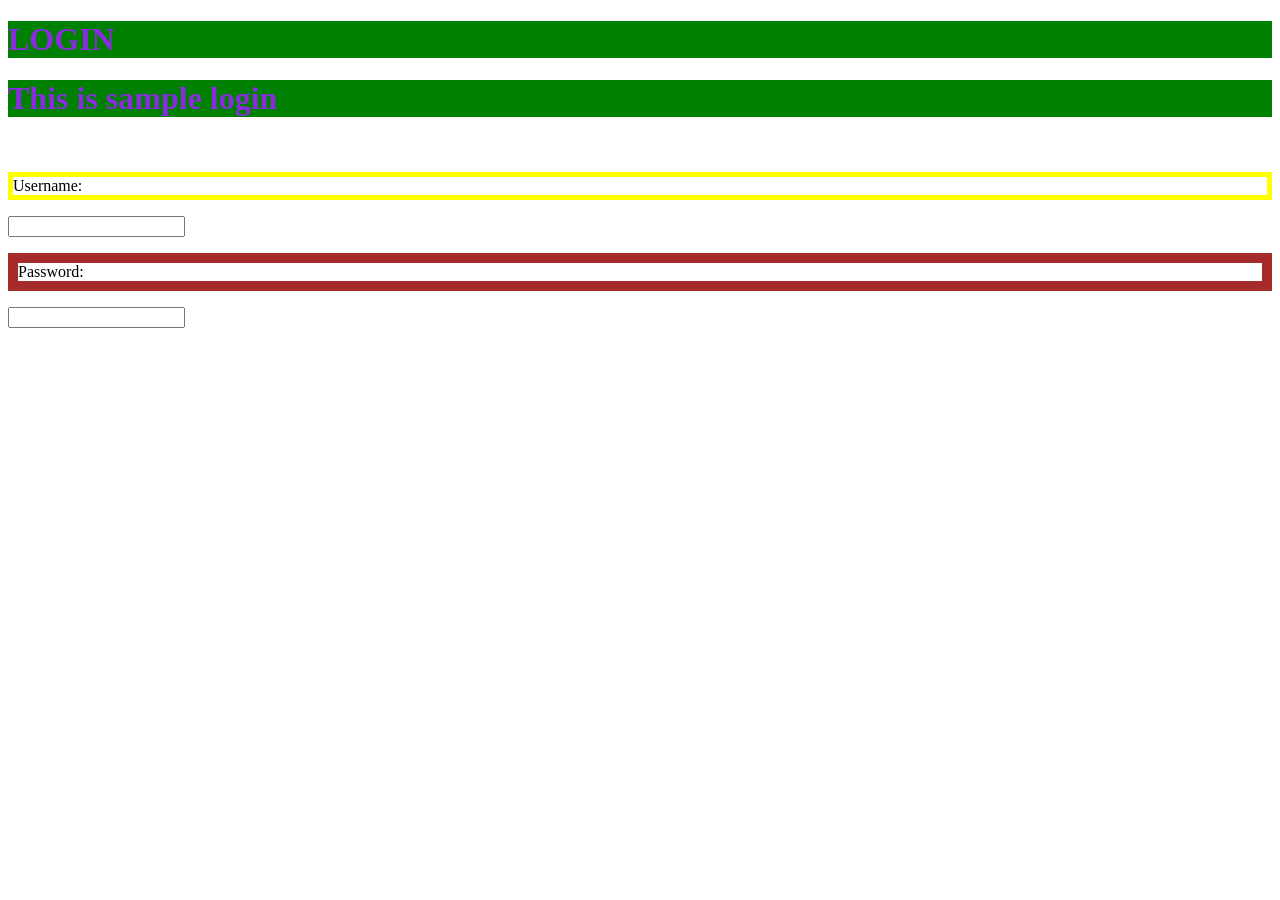
<file: CSS_selectors/index.html>
<!DOCTYPE html>
<html lang="en">
<head>
    <meta charset="UTF-8">
    <meta name="viewport" content="width=device-width, initial-scale=1.0">
    <title>Document</title>

    <style>
        h1{
            color:blueviolet;
            background-color: green;
        }

        p {
            front-size: 50px;
        }

        #ulabel{
            border:5px yellow solid;
        }

        #plabel{
            border: 10px brown solid;
        }

        .red-text{
            color:black;
        }

        .blue-bg {
            blackground-color:green;
        }
    </style>
</head>
<body>
   <h1>LOGIN</h1>
   <h1>This is sample login</h1>
   <br>
   <p id="ulabel" class="yellow-text green-bg">Username:</p>
   <input type="text" name="username" id="username">
   <br>
   <p id="plabel" class="green-text yellow">Password:</p>
   <input type="password" name="password" id="password">
</body>
</html>
</file>
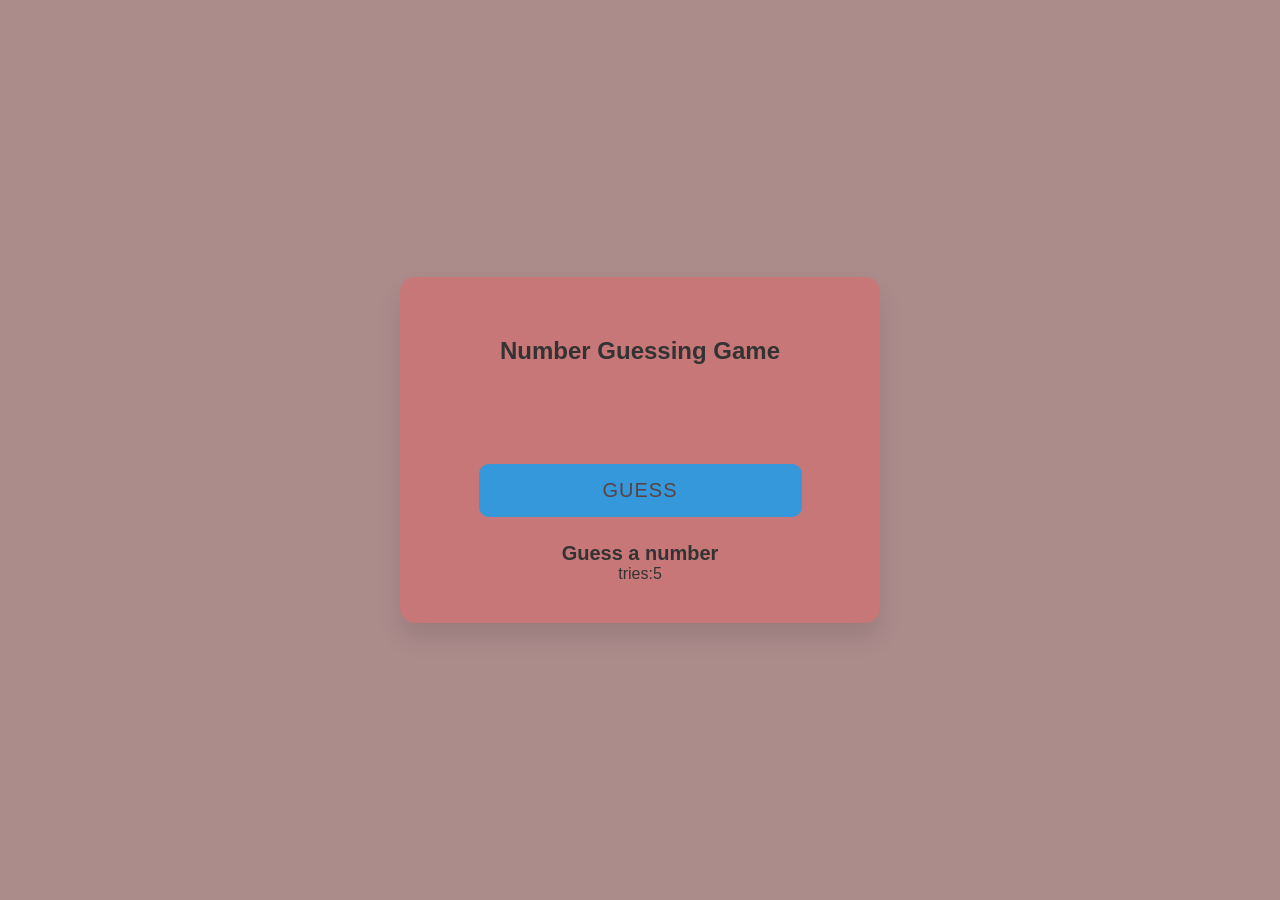
<file: geuss number/index.html>
<!DOCTYPE html>
<html lang="en">
<head>
    <meta charset="UTF-8">
    <meta name="viewport" content="width=device-width, initial-scale=1.0">
    <title>Number Guessing Game</title>
    <link rel="stylesheet" href="style.css">
    <script src="js/guess.js"></script>
    <script>
        const random = 300;
    </script>
</head>
<body>
    <div class="container">
        <div class="box">
            <h2>Number Guessing Game</h2>
            <input type="number" id="guess" placeholder="Enter your guess">
            <button type="button" onclick="checknumber()">Guess</button>
            <div id="message">Guess a number</div>
            <div id="tries">tries:5</div>
        </div>
    </div>
</body>
</html>
</file>
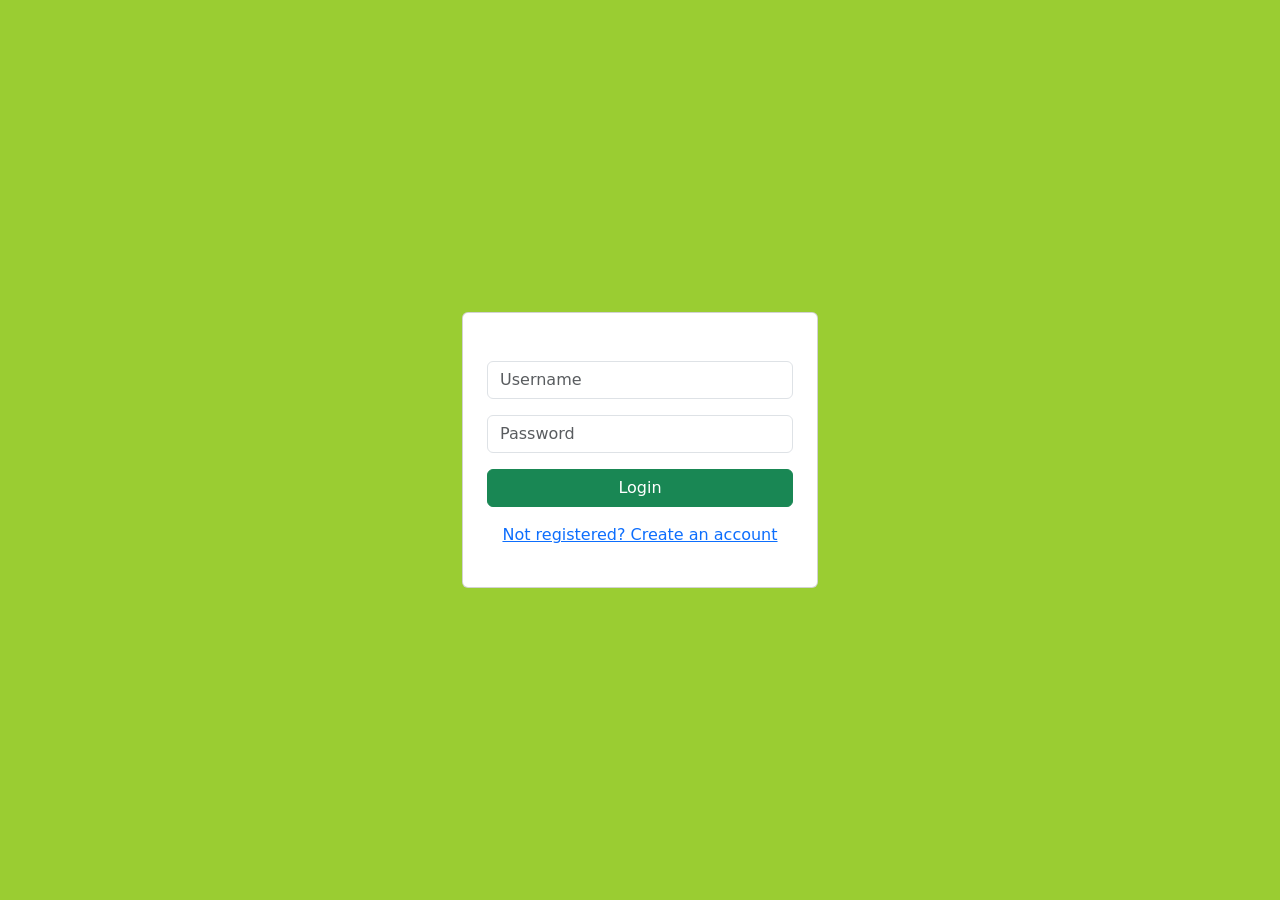
<file: Alcalde-Genro-midterm/bootstrap/index.html>
<!DOCTYPE html>
<html lang="en">
<head>
    <meta charset="UTF-8">
    <meta name="viewport" content="width=device-width, initial-scale=1.0">
    <title>Login</title>
    <link href="https://cdn.jsdelivr.net/npm/bootstrap@5.3.0-alpha1/dist/css/bootstrap.min.css" rel="stylesheet">
</head>
<body style="background-color: #9ACD32;">

<div class="container">
    <div class="row justify-content-center align-items-center" style="height: 100vh;">
        <div class="col-12 col-md-4">
            <div class="card p-4" id="login-card">
                <h2 class="text-center mb-4"></h2>
                <form id="loginForm">
                    <div class="mb-3">
                        <input type="text" class="form-control" id="uname" placeholder="Username" required>
                    </div>
                    <div class="mb-3">
                        <input type="password" class="form-control" id="pword" placeholder="Password" required>
                    </div>
                    <button type="button" class="btn btn-success w-100" onclick="validateLogin()">Login</button>
                    <p class="text-danger mt-3" id="error-message" style="display: none;"></p>
                </form>
                <p class="text-center mt-3">
                    <a href="register.html" class="text-blue">Not registered? Create an account</a>
                </p>
            </div>
        </div>
    </div>
</div>

<script src="https://cdn.jsdelivr.net/npm/bootstrap@5.3.0-alpha1/dist/js/bootstrap.bundle.min.js"></script>

<script>
    function validateLogin() {
        var username = document.getElementById("uname").value;
        var password = document.getElementById("pword").value;

        var validUsername = "admin123";
        var validPassword = "adminpass123";

        if (username === validUsername && password === validPassword) {
            alert("Login successful!");
           
            document.getElementById("login-card").classList.add("animate__animated", "animate__fadeOut");
        } else {
            var errorMessage = document.getElementById("error-message");
            errorMessage.innerText = "Invalid username or password.";
            errorMessage.style.display = "block";
            errorMessage.classList.add("animate__animated", "animate__fadeIn");
        }
    }

    window.onload = function() {
        document.getElementById("login-card").classList.add("animate__animated", "animate__fadeIn");
    }
</script>

<link rel="stylesheet" href="https://cdnjs.cloudflare.com/ajax/libs/animate.css/4.1.1/animate.min.css">

</body>
</html>
</file>
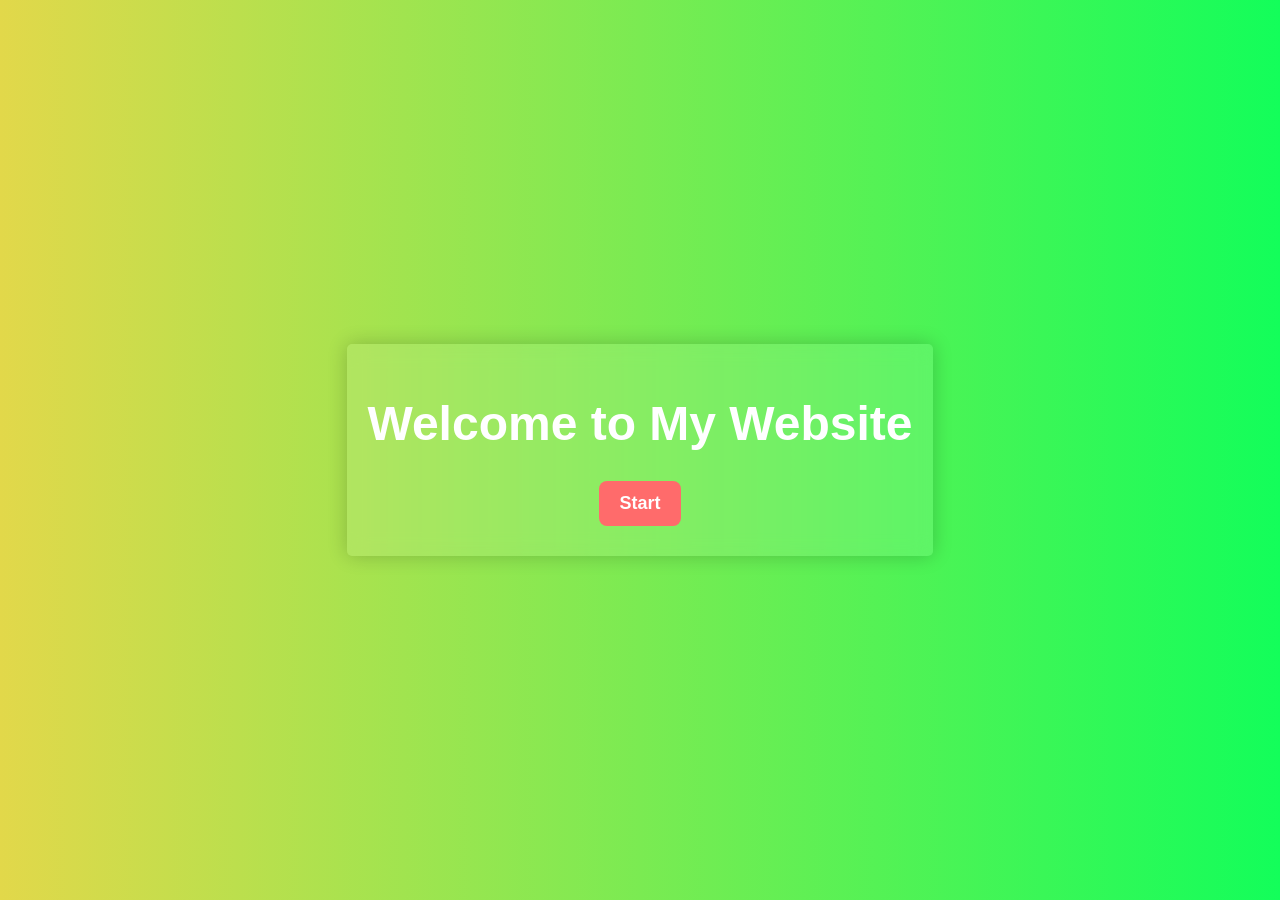
<file: DESIGN_TIPS/WebDesignTips/index.html>
<!DOCTYPE html>
<html lang="en">
<head>
    <meta charset="UTF-8">
    <meta name="viewport" content="width=device-width, initial-scale=1.0">
    <title>Welcome</title>
    <link rel="stylesheet" href="style.css">
</head>
<body>
    <div class="container">
        <h1>Welcome to My Website</h1>
        <a href="page1.html" class="btn">Start</a>
    </div>
</body>
</html>
</file>
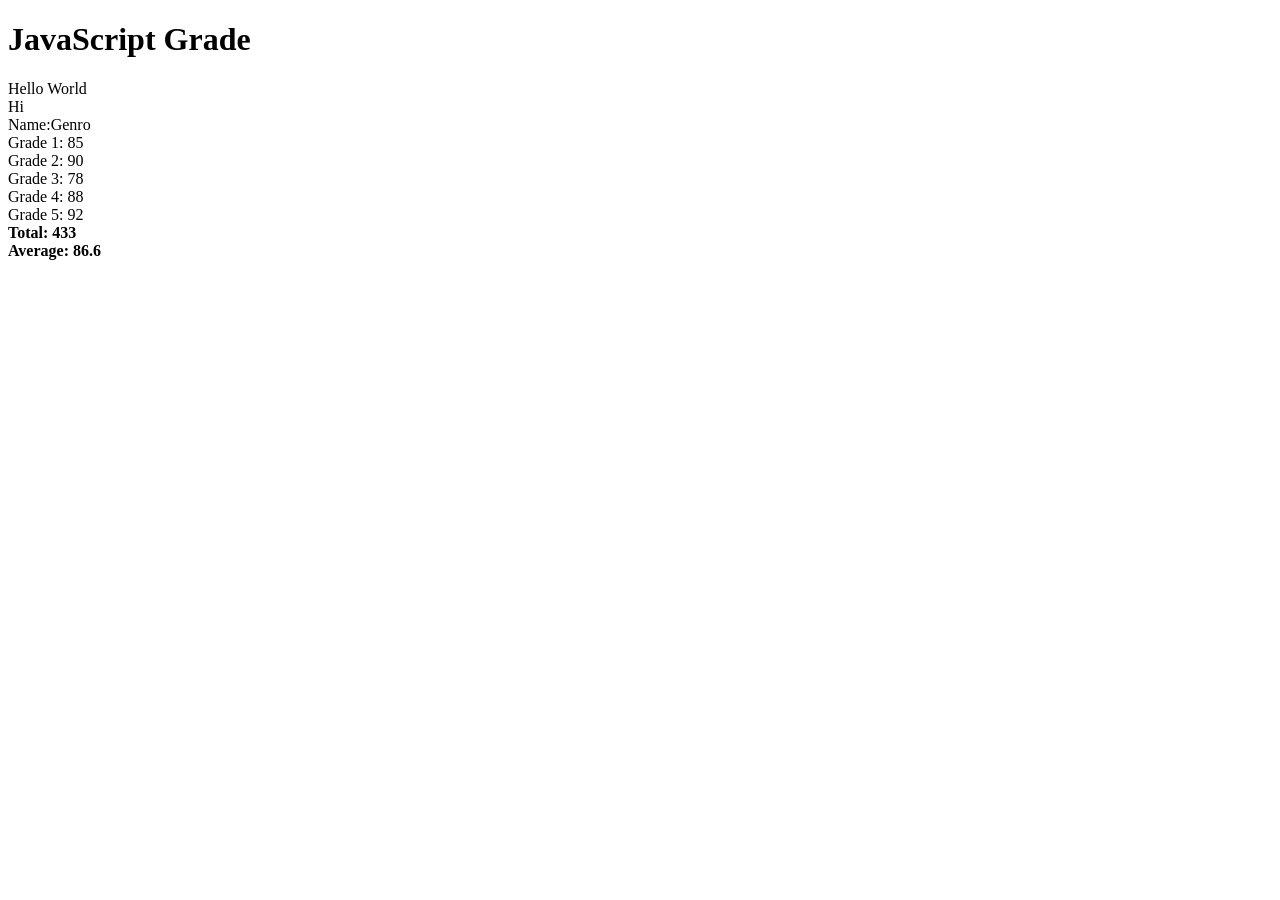
<file: DESIGN_TIPS/WebDesignTips/FIRST_JS/index.html>
<!DOCTYPE html>
<html lang="en">
<head>
    <meta charset="UTF-8">
    <meta name="viewport" content="width=device-width, initial-scale=1.0">
    <title>JavaScript Grade</title>
    </head>
    <body>
        <h1>JavaScript Grade</h1>
        <p id="output"></p>

    <script>
        console.log("Hello World");
        console.log("Hi");

        var name ="Genro";
        console.log("Name: " + name);

        const grade1 = 85;
        const grade2 = 90;
        const grade3 = 78;
        const grade4 = 88;
        const grade5 = 92;

        const total = grade1 + grade2 + grade3 + grade4 + grade5;
        const average = total / 5;

        console.log("Grage: ",grade1,grade2,grade3,grade4,grade5);
        console.log("Total: " + total);
        console.log("Average: " + average);

        document.getElementById("output").innerHTML="Hello World <br> Hi <br> Name:" + name + 
        "<br> Grade 1: " + grade1 +
        "<br> Grade 2: " + grade2 +
        "<br> Grade 3: " + grade3 +
        "<br> Grade 4: " + grade4 +
        "<br> Grade 5: " + grade5 +
        "<br><strong>Total: " + total + "</strong>" + 
        "<br><strong>Average: " + average + "</strong>" ;  
</script>  
</body>
</html>
</file>
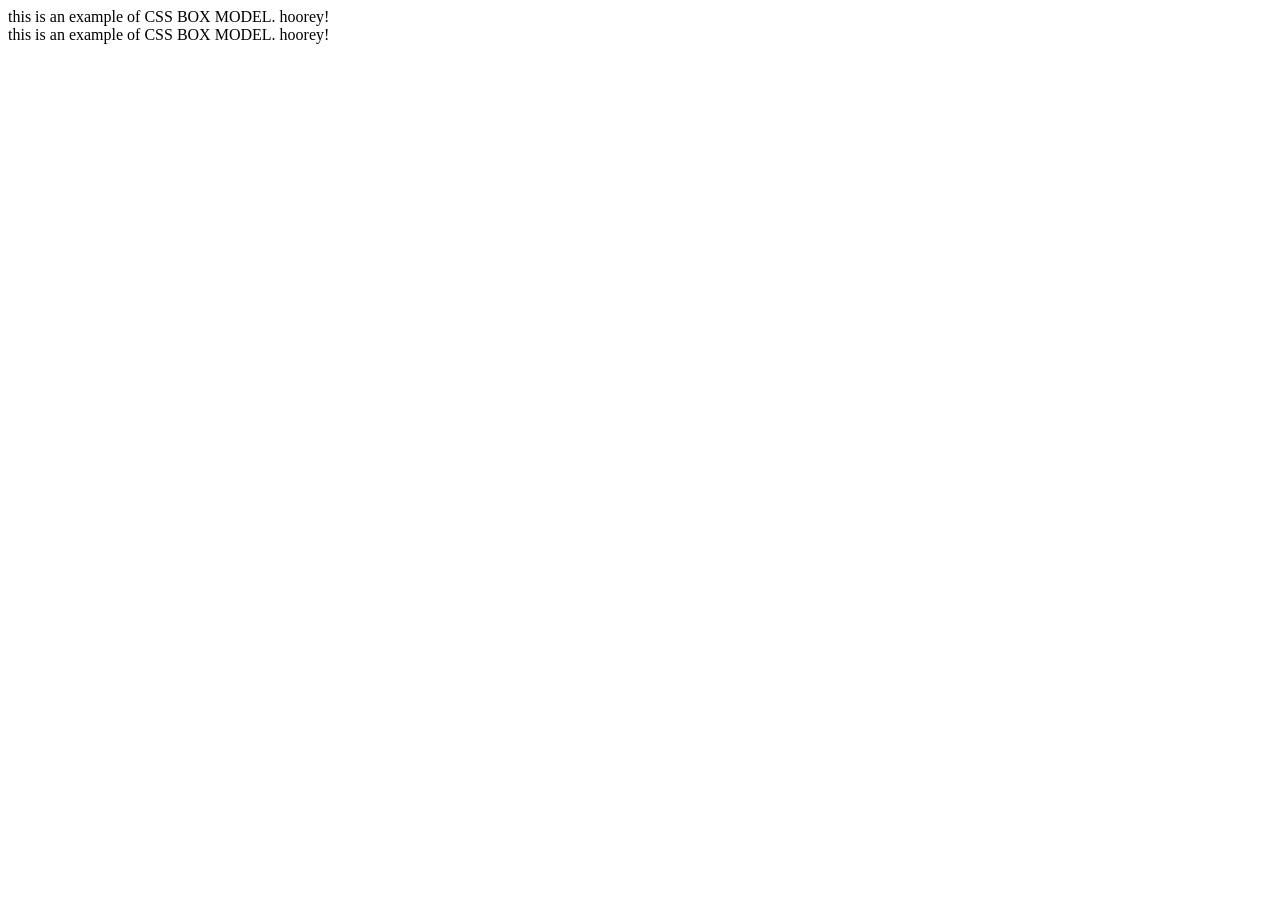
<file: DESIGN_TIPS/css/boxmodel.html>
<!DOCTYPE html>
<html lang="en">
<head>
    <meta charset="UTF-8">
    <meta name="viewport" content="width=device-width, initial-scale=1.0">
    <title>Box model</title>
    <linkrel="stylesheet" href="./css/box.css"></linkrel>
</head>
<body>
    <div class="box1">
        this is an example of CSS BOX MODEL. hoorey!
    </div>
    <div class="box2">
        this is an example of CSS BOX MODEL. hoorey! 
    </div>
</body>
</html>
</file>
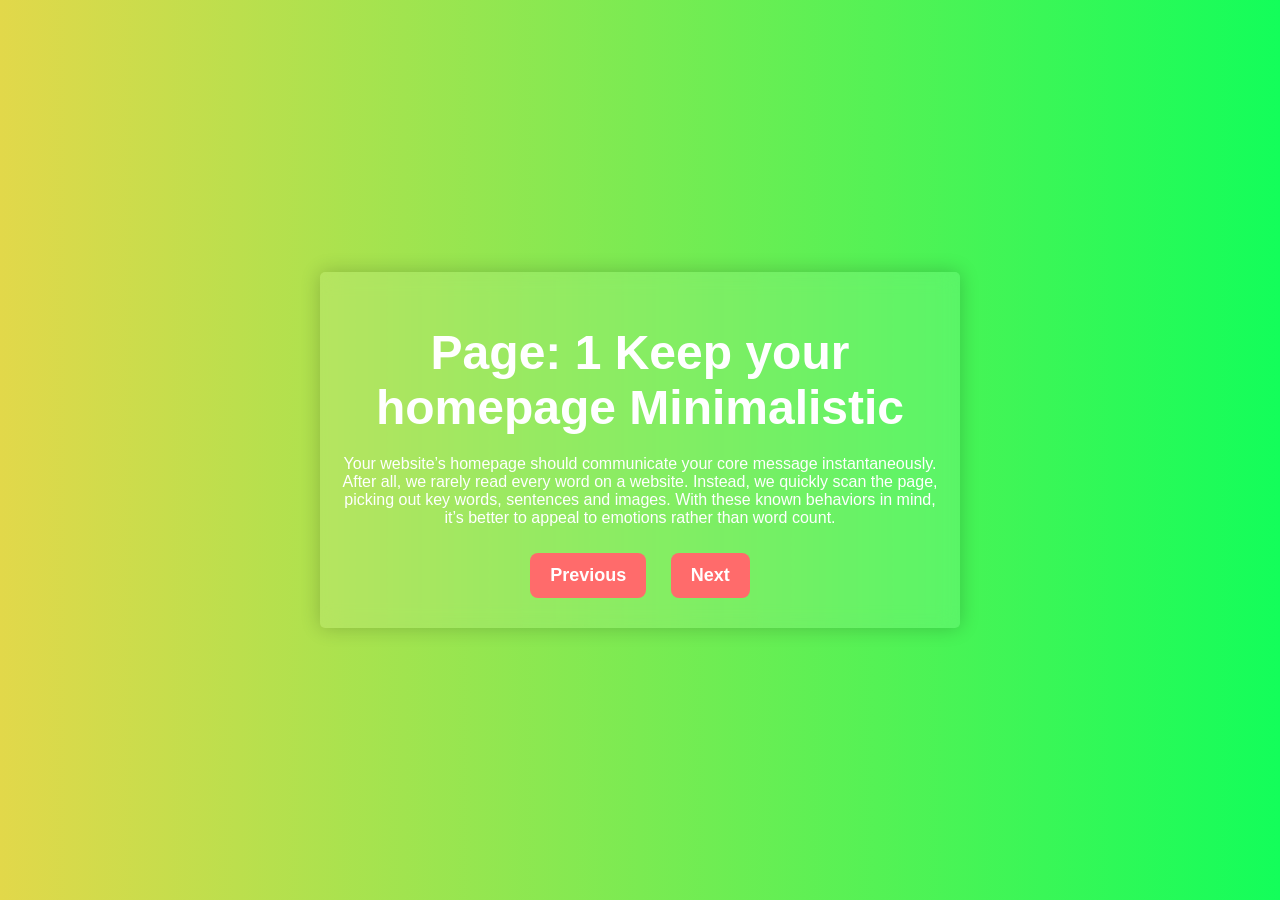
<file: DESIGN_TIPS/WebDesignTips/page1.html>
<!DOCTYPE html>
<html lang="en">
<head>
    <meta charset="UTF-8">
    <meta name="viewport" content="width=device-width, initial-scale=1.0">
    <title>Page 1</title>
    <link rel="stylesheet" href="style.css">
</head>
<body>
    <div class="container">
        <h1> Page: 1 Keep your homepage Minimalistic</h1>
        <p> Your website’s homepage should communicate your core message instantaneously. After all, we rarely read every word on a website. Instead, we quickly scan the page, picking out key words, sentences and images. With these known behaviors in mind, it’s better to appeal to emotions rather than word count. </p>
        <a href="index.html" class="btn">Previous</a>
        <a href="page2.html" class="btn">Next</a>
    </div>
</body>
</html>
</file>
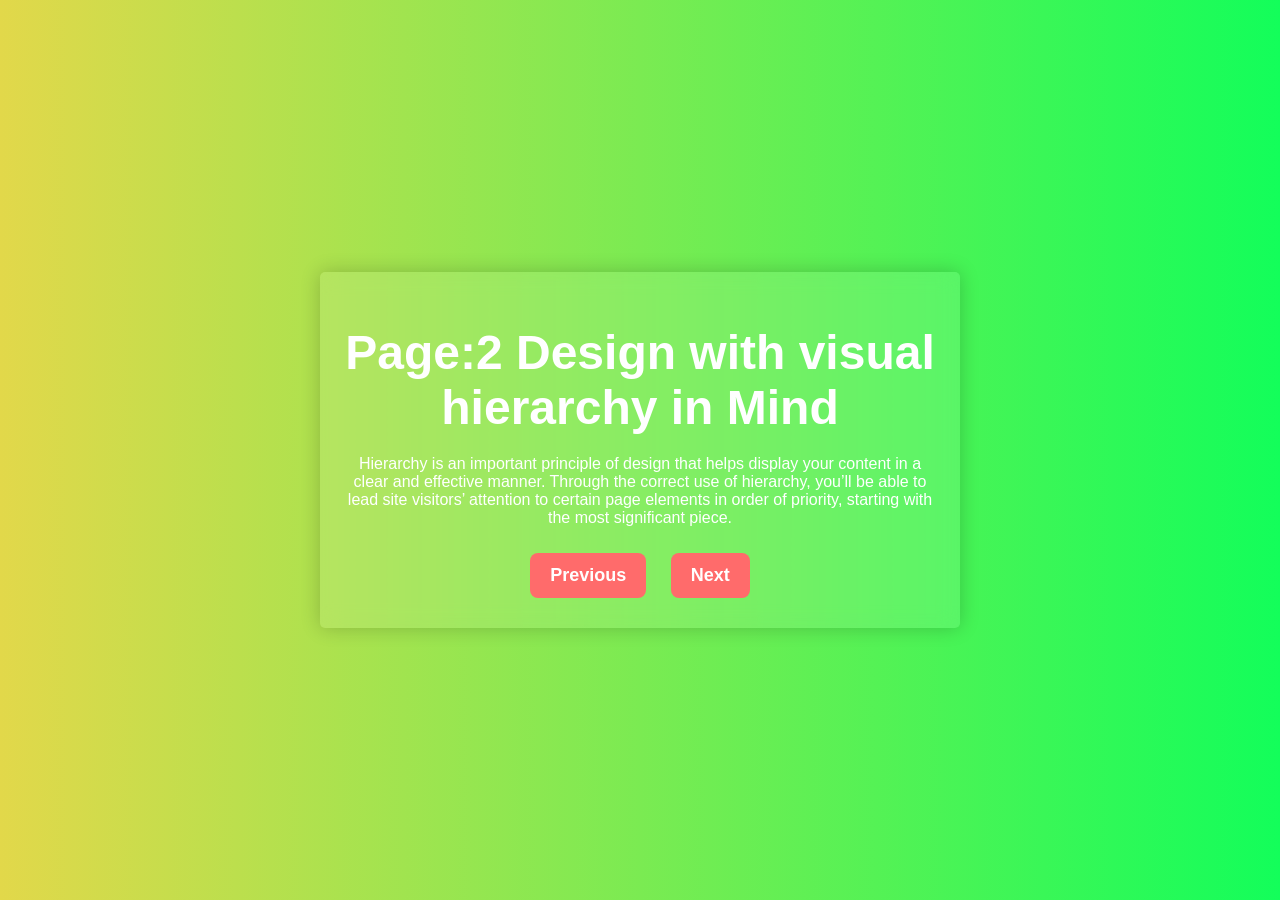
<file: DESIGN_TIPS/WebDesignTips/page2.html>
<!DOCTYPE html>
<html lang="en">
<head>
    <meta charset="UTF-8">
    <meta name="viewport" content="width=device-width, initial-scale=1.0">
    <title>Page 2</title>
    <link rel="stylesheet" href="style.css">
</head>
<body>
    <div class="container">
        <h1> Page:2 Design with visual hierarchy in Mind</h1>
        <p> Hierarchy is an important principle of design that helps display your content in a clear and effective manner. Through the correct use of hierarchy, you’ll be able to lead site visitors’ attention to certain page elements in order of priority, starting with the most significant piece.</p>
        <a href="page1.html" class="btn">Previous</a>
        <a href="page3.html" class="btn">Next</a>
    </div>
</body>
</html>
</file>
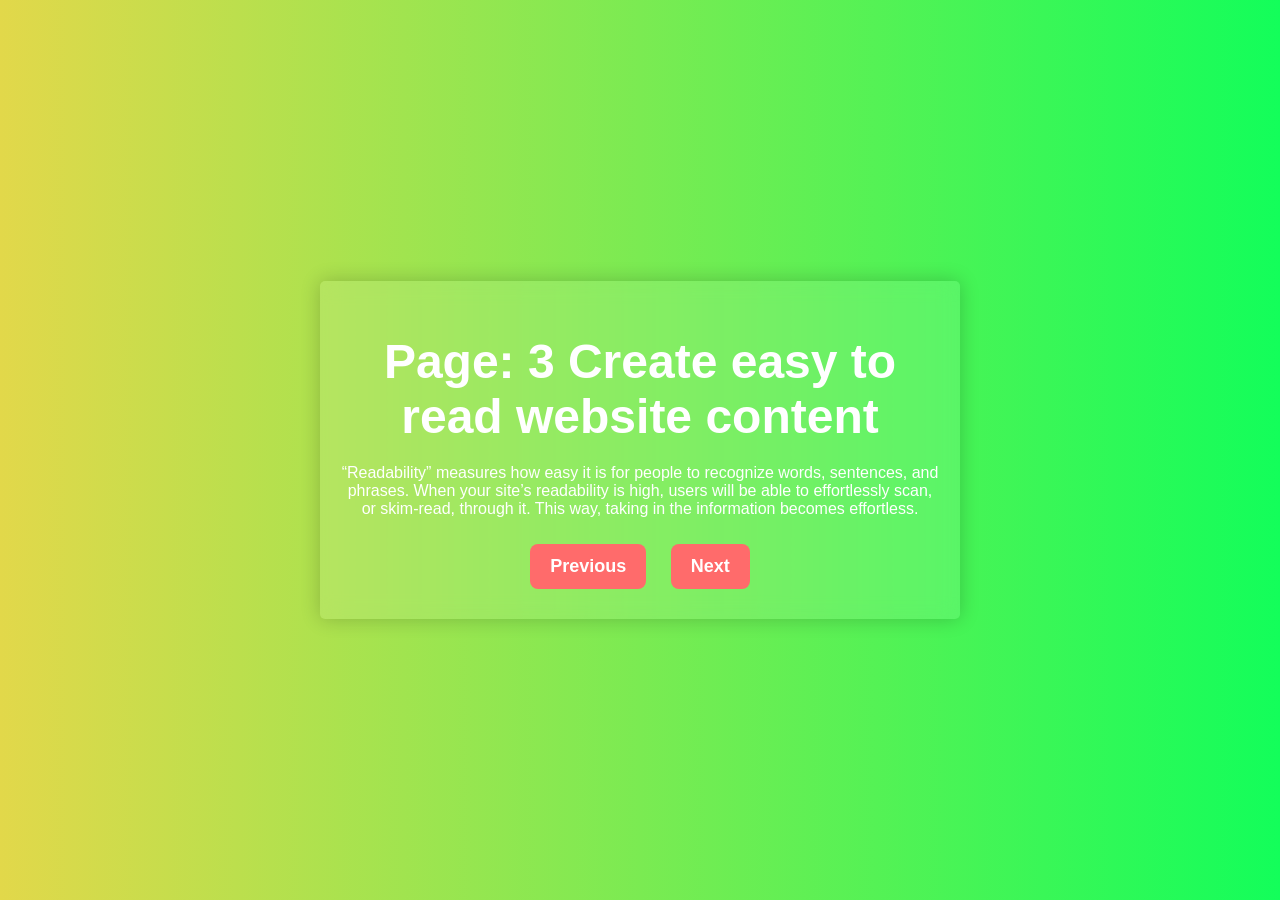
<file: DESIGN_TIPS/WebDesignTips/page3.html>
<!DOCTYPE html>
<html lang="en">
<head>
    <meta charset="UTF-8">
    <meta name="viewport" content="width=device-width, initial-scale=1.0">
    <title>Page 3</title>
    <link rel="stylesheet" href="style.css">
</head>
<body>
    <div class="container">
        <h1>Page: 3 Create easy to read website content </h1>
        <p> “Readability” measures how easy it is for people to recognize words, sentences, and phrases. When your site’s readability is high, users will be able to effortlessly scan, or skim-read, through it. This way, taking in the information becomes effortless.</p>
        <a href="page2.html" class="btn">Previous</a>
        <a href="page4.html" class="btn">Next</a>
    </div>
</body>
</html>
</file>
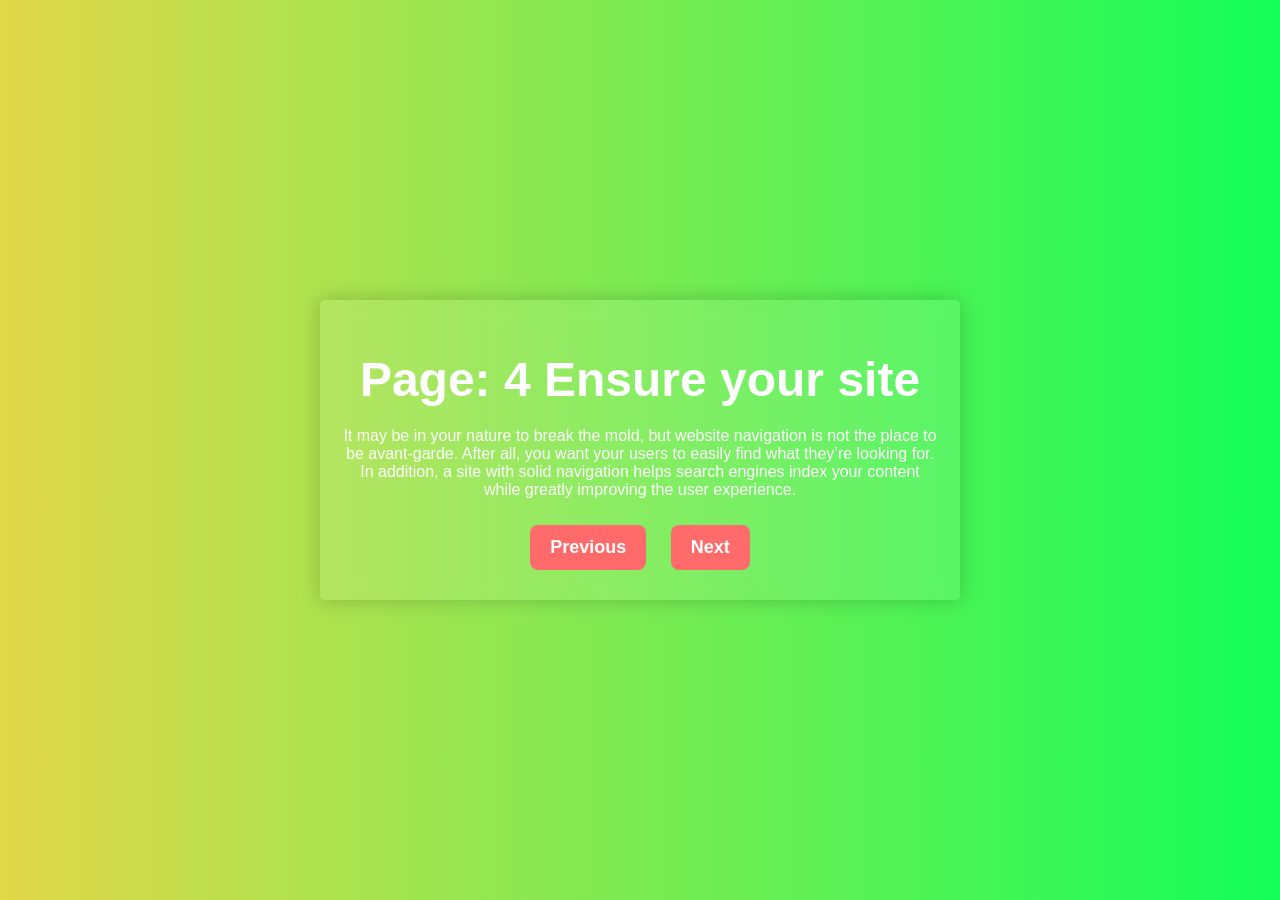
<file: DESIGN_TIPS/WebDesignTips/page4.html>
<!DOCTYPE html>
<html lang="en">
<head>
    <meta charset="UTF-8">
    <meta name="viewport" content="width=device-width, initial-scale=1.0">
    <title>Page 4</title>
    <link rel="stylesheet" href="style.css">
</head>
<body>
    <div class="container">
        <h1>Page: 4 Ensure your site</h1>
        <p> It may be in your nature to break the mold, but website navigation is not the place to be avant-garde. After all, you want your users to easily find what they’re looking for. In addition, a site with solid navigation helps search engines index your content while greatly improving the user experience.</p>
        <a href="page3.html" class="btn">Previous</a>
        <a href="page5.html" class="btn">Next</a>
    </div>
</body>
</html>
</file>
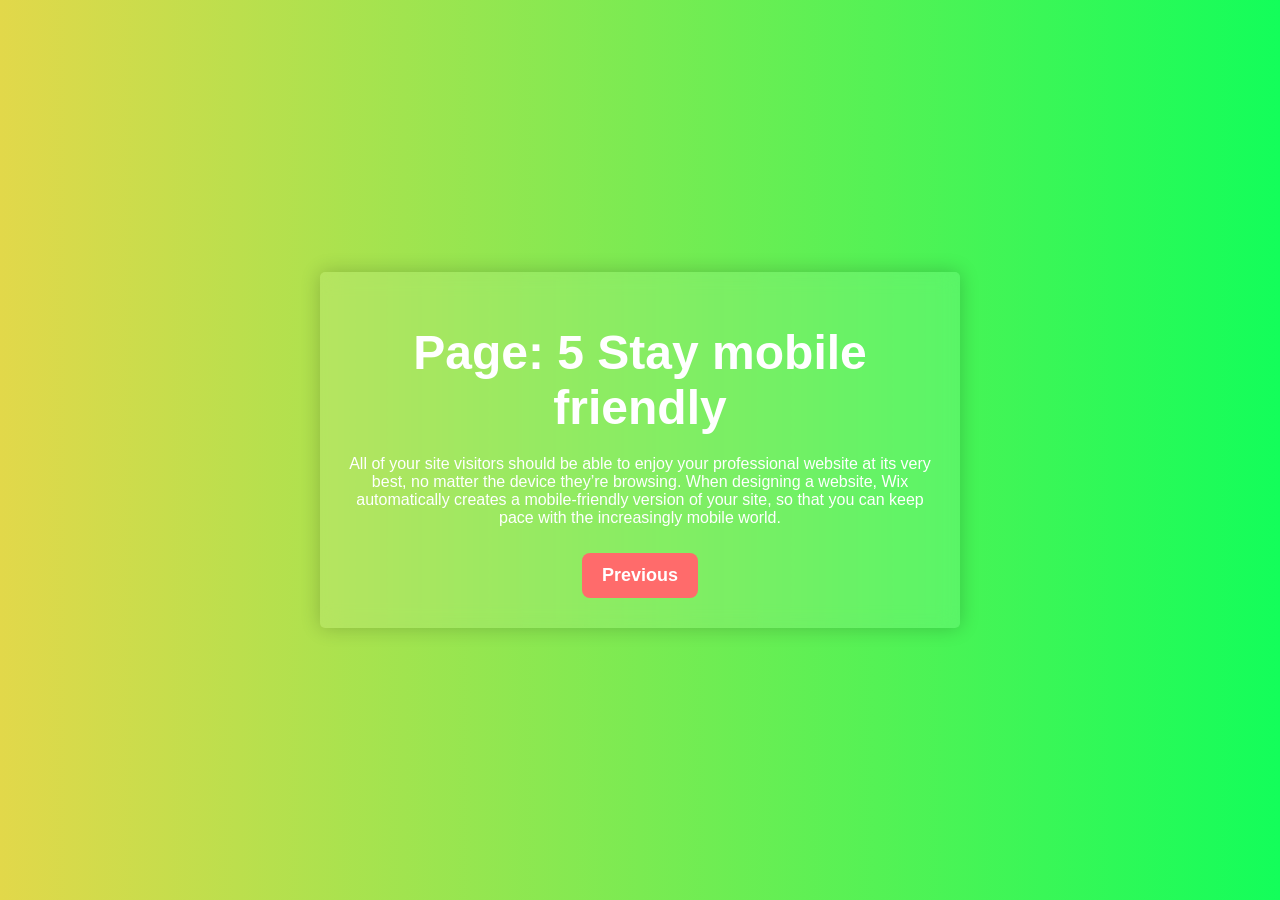
<file: DESIGN_TIPS/WebDesignTips/page5.html>
<!DOCTYPE html>
<html lang="en">
<head>
    <meta charset="UTF-8">
    <meta name="viewport" content="width=device-width, initial-scale=1.0">
    <title>Page 5</title>
    <link rel="stylesheet" href="style.css">
</head>
<body>
    <div class="container">
        <h1>Page: 5 Stay mobile friendly </h1>
        <p> All of your site visitors should be able to enjoy your professional website at its very best, no matter the device they’re browsing. When designing a website, Wix automatically creates a mobile-friendly version of your site, so that you can keep pace with the increasingly mobile world. </p>
        <a href="page4.html" class="btn">Previous</a>
    </div>
</body>
</html>
</file>
<file: geuss number/style.css>
/* Body styling */
body {
    font-family: 'Roboto', sans-serif;
    background-color: #ac8b8b; /* Background color */
    color: #333; /* Dark text for contrast */
    display: flex;
    justify-content: center;
    align-items: center;
    height: 100vh;
    margin: 0;
    padding: 0;
    overflow: hidden;
}

/* Container styling */
.container {
    background: #c77777; /* Background for container */
    padding: 40px 50px;
    border-radius: 15px;
    width: 380px;
    text-align: center;
    box-shadow: 0 15px 25px rgba(0, 0, 0, 0.1); /* Soft shadow */
    transition: transform 0.3s ease-out, background-color 0.3s ease-in-out; /* Smooth zoom effect */
}

/* Container hover effect */
.container:hover {
    transform: scale(1.05); /* Slight zoom on hover */
    background-color: #d29292; /* Lighten background on hover */
}

/* Heading styling */
h1 {
    font-size: 36px;
    color: #2C3E50;
    font-weight: 600;
    margin-bottom: 25px;
    text-transform: uppercase;
    letter-spacing: 2px;
    text-shadow: 2px 2px 4px rgba(0, 0, 0, 0.1);
    animation: fadeInUp 1s ease-out; /* New animation for heading */
}

/* Input field styling */
input {
    width: 85%;
    padding: 15px 18px;
    font-size: 18px;
    border: 2px solid #BDC3C7;
    border-radius: 10px;
    background-color: #b1a8a8;
    outline: none;
    margin-bottom: 25px;
    transition: all 0.3s ease-in-out;
    transform: translateY(20px); /* Initial position for sliding effect */
    opacity: 0;
}

/* Input field focus effect */
input:focus {
    border-color: #3498DB;
    background-color: #776666;
    box-shadow: 0 0 10px rgba(52, 152, 219, 0.2);
    transform: scale(1.05);
}

/* Input field slide effect */
input.visible {
    animation: slideIn 0.5s ease-out forwards;
}

/* Button styling */
button {
    background-color: #3498DB;
    color: #5a4343;
    font-size: 20px;
    padding: 15px;
    border: none;
    width: 85%;
    border-radius: 10px;
    cursor: pointer;
    transition: all 0.3s ease-in-out;
    text-transform: uppercase;
    letter-spacing: 1px;
    position: relative;
}

/* Button hover effect */
button:hover {
    background-color: #2980B9;
    transform: translateY(-3px);
}

/* Button ripple effect */
button:active::after {
    content: "";
    position: absolute;
    top: 50%;
    left: 50%;
    width: 300%;
    height: 300%;
    background: rgba(255, 255, 255, 0.4);
    border-radius: 50%;
    animation: ripple 0.6s ease-out;
    transform: translate(-50%, -50%);
}

/* Button ripple animation */
@keyframes ripple {
    0% {
        transform: scale(0);
        opacity: 1;
    }
    100% {
        transform: scale(1);
        opacity: 0;
    }
}

/* Message styling */
#message {
    font-size: 20px;
    margin-top: 25px;
    font-weight: 600;
    transition: all 0.3s ease;
}

/* Correct message style */
#message.correct {
    color: #2ecc71;
    animation: fadeIn 0.5s ease-in-out;
}

/* Incorrect message style */
#message.incorrect {
    color: #e74c3c;
    animation: shake 0.5s ease-in-out;
}

/* Fade-in animation */
@keyframes fadeIn {
    0% { opacity: 0; }
    100% { opacity: 1; }
}

/* Slide-in animation for input field */
@keyframes slideIn {
    0% {
        transform: translateY(20px);
        opacity: 0;
    }
    100% {
        transform: translateY(0);
        opacity: 1;
    }
}

/* Shake animation for incorrect guesses */
@keyframes shake {
    0% { transform: translateX(-10px); }
    25% { transform: translateX(10px); }
    50% { transform: translateX(-10px); }
    75% { transform: translateX(10px); }
    100% { transform: translateX(0); }
}

/* Fade-in-up animation for headings */
@keyframes fadeInUp {
    0% {
        opacity: 0;
        transform: translateY(20px);
    }
    100% {
        opacity: 1;
        transform: translateY(0);
    }
}
</file>
<file: DESIGN_TIPS/WebDesignTips/style.css>
body {
    margin: 0;
    padding: 0;
    box-sizing: border-box;
    font-family: Arial, sans-serif;
}

.container {
    text-align: center;
    padding: 100px 20px;
}
h1 {
    font-size: 48px;
    margin-bottom: 20px;
}

.btn {
    display: inline-block;
    padding: 10px 20px;
    font-size: 18px;
    text-decoration: none;
    background: #0099ff;
    color: white;
    border-radius: 5px;
    margin: 10px;
}

.btn:hover {
    background: #660066;


}

body {
    font-family: 'Poppins', sans-serif;
    margin: 0;
    padding: 0;
    background: linear-gradient(to right, #e2d84a, #13fe5a);
    color: #ffffff;
    text-align: center;
    display: flex;
    align-items: center;
    justify-content: center;
    height: 100vh;
}

.container {
    max-width: 600px;
    padding: 20px;
    background: rgba(255, 255, 255, 0.1);
    box-shadow: 0px 0px 20px rgba(0, 0, 0, 0.2);
    border-radius: 15px;
    backdrop-filter: blur(10px);
}

.nav-buttons {
    display: flex;
    justify-content: space-between;
    margin-top: 20px;
}

.btn {
    padding: 12px 20px;
    text-decoration: none;
    color: white;
    background-color: #ff6b6b;
    border-radius: 8px;
    font-weight: bold;
    transition: all 0.3s ease-in-out;
}

.btn:hover {
    background-color: #ff4757;
    transform: scale(1.05);
}

@keyframes wave {
    0% { background-position: 0% 50%; }
    100% { background-position: 100% 50%; }
}

.container {
    max-width: 600px;
    padding: 20px;
    background: rgba(255, 255, 255, 0.1);
    box-shadow: 0px 0px 20px rgba(0, 0, 0, 0.2);
    border-radius: 5px;
    backdrop-filter: blur(10px);
}
</file>
